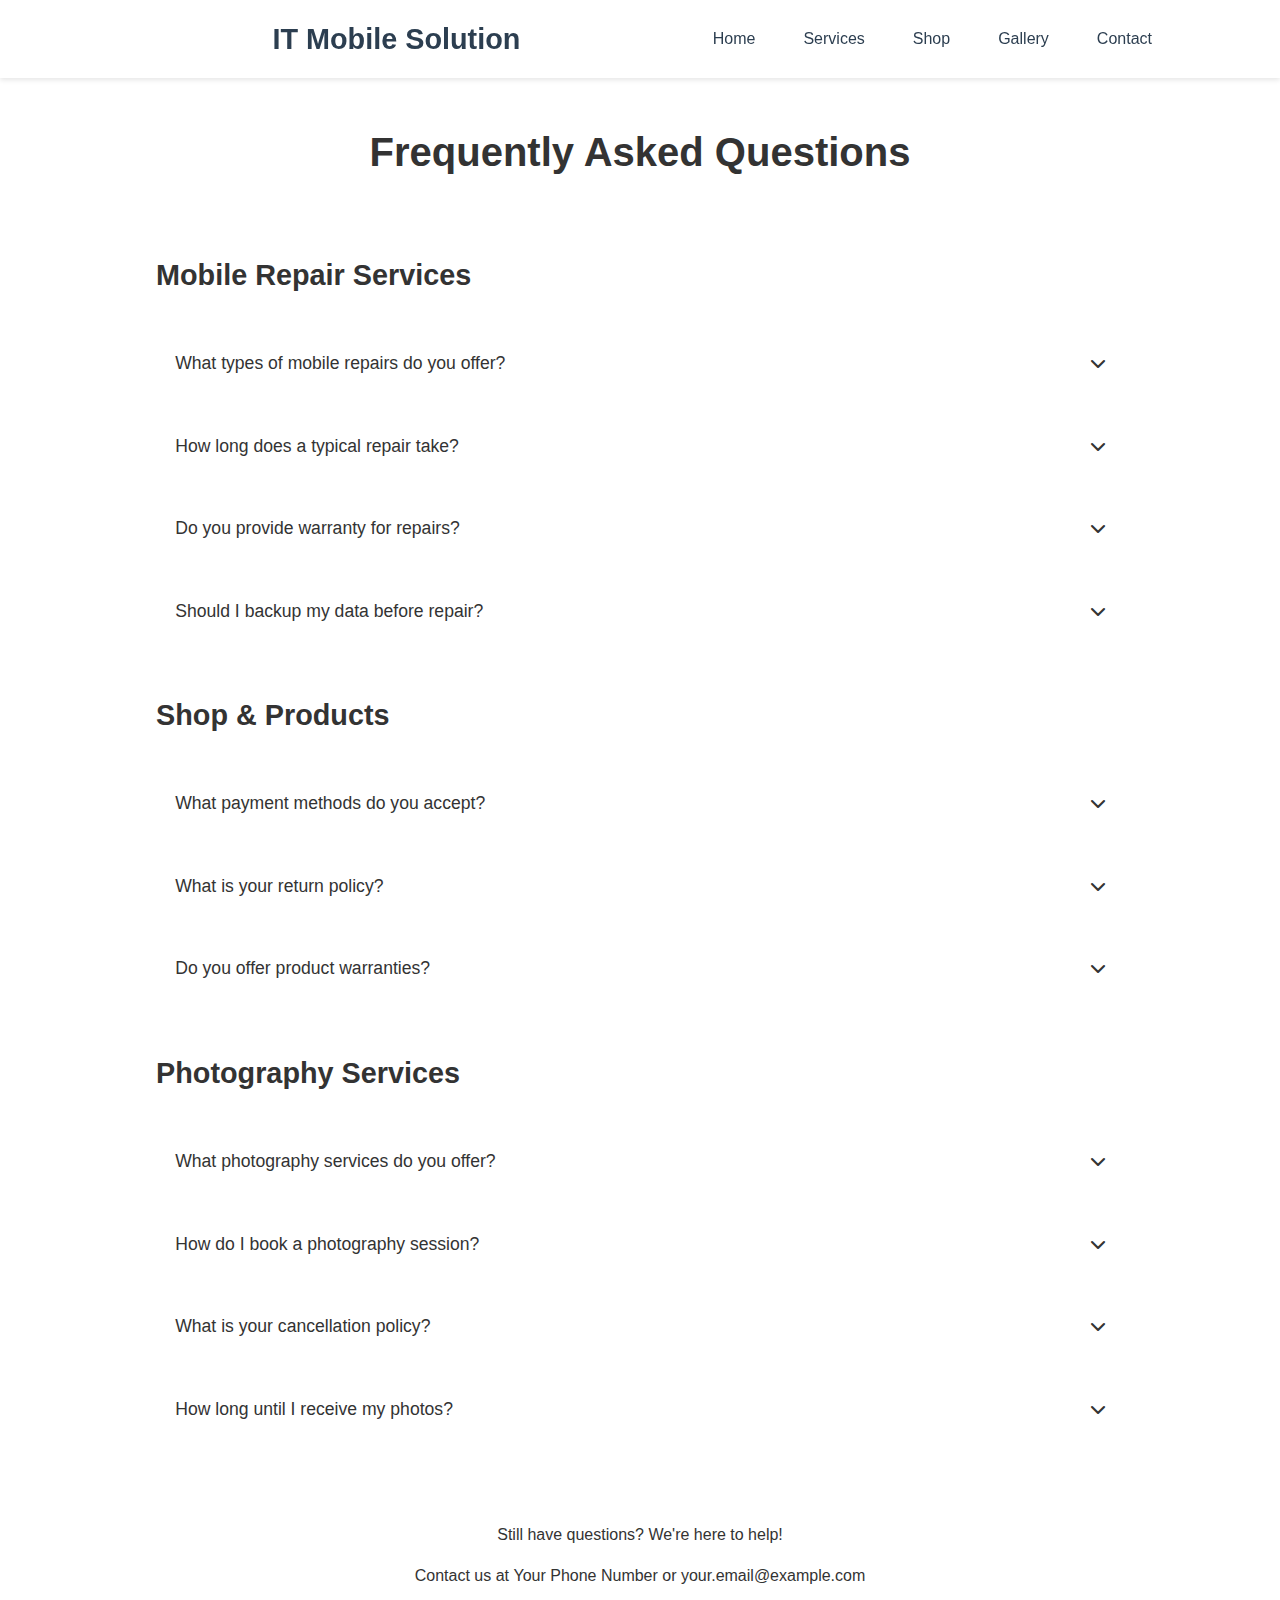
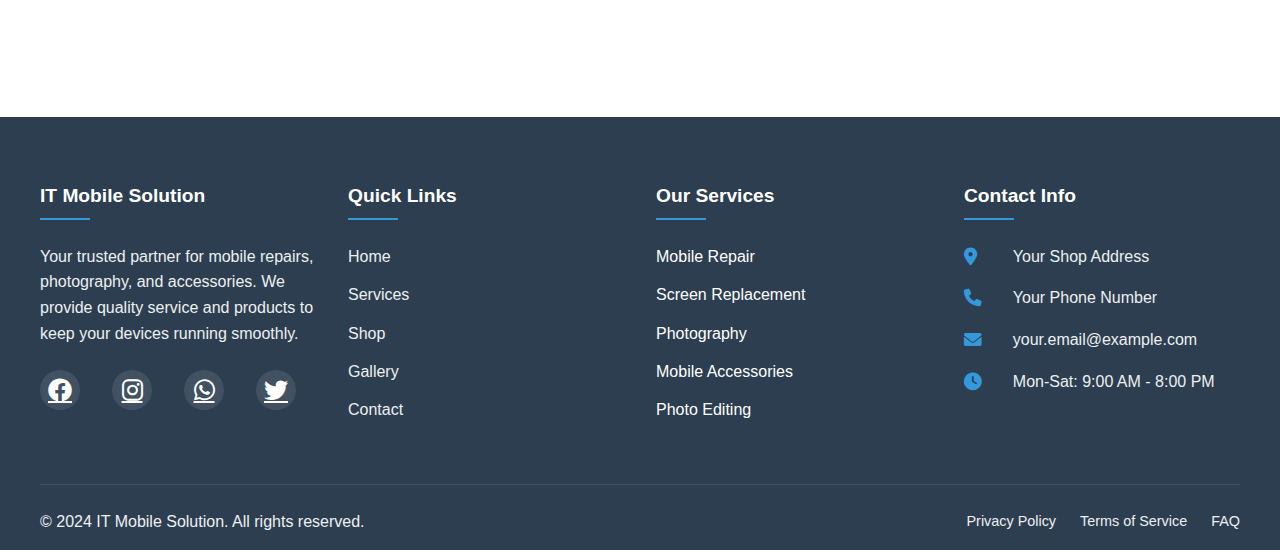
<file: pages/faq.html>
<!DOCTYPE html>
<html lang="en">
<head>
    <meta charset="UTF-8">
    <meta name="viewport" content="width=device-width, initial-scale=1.0">
    <title>FAQ - IT Mobile Solution</title>
    <link rel="stylesheet" href="/css/styles.css">
    <link rel="stylesheet" href="https://cdnjs.cloudflare.com/ajax/libs/font-awesome/6.0.0/css/all.min.css">
    <style>
        .faq-section {
            padding: 120px 1rem 5rem;
            max-width: 1000px;
            margin: 0 auto;
        }

        .faq-section h2 {
            text-align: center;
            font-size: 2.5rem;
            margin-bottom: 3rem;
            color: var(--primary-dark);
            position: relative;
        }

        .faq-section h2::after {
            content: '';
            display: block;
            width: 80px;
            height: 4px;
            background-color: var(--accent);
            margin: 1rem auto;
            border-radius: 2px;
        }

        .faq-category {
            margin-bottom: 3rem;
        }

        .faq-category h3 {
            color: var(--primary);
            font-size: 1.8rem;
            margin-bottom: 1.5rem;
            padding-bottom: 0.5rem;
            border-bottom: 2px solid var(--accent);
        }

        .faq-item {
            background: var(--card-bg);
            border-radius: 8px;
            margin-bottom: 1rem;
            box-shadow: var(--shadow);
            overflow: hidden;
        }

        .faq-question {
            padding: 1.2rem;
            cursor: pointer;
            display: flex;
            justify-content: space-between;
            align-items: center;
            background-color: var(--primary-dark);
            color: var(--text-light);
            transition: var(--transition);
        }

        .faq-question:hover {
            background-color: var(--primary);
        }

        .faq-question h4 {
            font-size: 1.1rem;
            font-weight: 500;
            margin: 0;
        }

        .faq-question i {
            transition: transform 0.3s ease;
        }

        .faq-item.active .faq-question i {
            transform: rotate(180deg);
        }

        .faq-answer {
            padding: 0;
            max-height: 0;
            overflow: hidden;
            transition: all 0.3s ease;
            background-color: var(--card-bg);
        }

        .faq-item.active .faq-answer {
            padding: 1.2rem;
            max-height: 500px;
        }

        .faq-answer p {
            color: var(--text-dark);
            line-height: 1.6;
            margin: 0;
        }

        .faq-answer ul {
            margin: 1rem 0;
            padding-left: 1.5rem;
        }

        .faq-answer li {
            margin-bottom: 0.5rem;
            color: var(--text-dark);
        }

        .contact-note {
            text-align: center;
            margin-top: 3rem;
            padding: 2rem;
            background-color: var(--primary-dark);
            color: var(--text-light);
            border-radius: 8px;
        }

        .contact-note p {
            margin-bottom: 1rem;
        }

        .contact-note a {
            color: var(--accent);
            text-decoration: none;
            font-weight: 500;
            transition: var(--transition);
        }

        .contact-note a:hover {
            color: var(--text-light);
            text-decoration: underline;
        }

        @media (max-width: 768px) {
            .faq-section {
                padding: 100px 1rem 3rem;
            }

            .faq-section h2 {
                font-size: 2rem;
            }

            .faq-category h3 {
                font-size: 1.5rem;
            }

            .faq-question h4 {
                font-size: 1rem;
            }
        }
    </style>
</head>
<body>
    <main-header></main-header>
    <!-- FAQ Section -->
    <section class="faq-section">
        <h2>Frequently Asked Questions</h2>

        <!-- Mobile Repair FAQs -->
        <div class="faq-category">
            <h3>Mobile Repair Services</h3>
            
            <div class="faq-item">
                <div class="faq-question" onclick="toggleFAQ(this)">
                    <h4>What types of mobile repairs do you offer?</h4>
                    <i class="fas fa-chevron-down"></i>
                </div>
                <div class="faq-answer">
                    <p>We offer a comprehensive range of mobile repair services including:</p>
                    <ul>
                        <li>Screen replacement and repair</li>
                        <li>Battery replacement</li>
                        <li>Camera repair</li>
                        <li>Charging port repair</li>
                        <li>Speaker and microphone repair</li>
                        <li>Water damage repair</li>
                        <li>Software issues and updates</li>
                    </ul>
                </div>
            </div>

            <div class="faq-item">
                <div class="faq-question" onclick="toggleFAQ(this)">
                    <h4>How long does a typical repair take?</h4>
                    <i class="fas fa-chevron-down"></i>
                </div>
                <div class="faq-answer">
                    <p>Repair times vary depending on the issue and parts availability:</p>
                    <ul>
                        <li>Screen replacement: 1-2 hours</li>
                        <li>Battery replacement: 30-45 minutes</li>
                        <li>Camera repair: 1-2 hours</li>
                        <li>Charging port repair: 1-2 hours</li>
                        <li>Software issues: 30 minutes to 2 hours</li>
                    </ul>
                    <p>Complex repairs may take longer, and we'll inform you of the estimated time when you bring in your device.</p>
                </div>
            </div>

            <div class="faq-item">
                <div class="faq-question" onclick="toggleFAQ(this)">
                    <h4>Do you provide warranty for repairs?</h4>
                    <i class="fas fa-chevron-down"></i>
                </div>
                <div class="faq-answer">
                    <p>Yes, we provide a 90-day warranty on all repairs and replacement parts. The warranty covers:</p>
                    <ul>
                        <li>Manufacturing defects in replacement parts</li>
                        <li>Workmanship issues</li>
                        <li>Related problems caused by the repair</li>
                    </ul>
                    <p>The warranty does not cover physical damage, water damage, or issues unrelated to the repair.</p>
                </div>
            </div>

            <div class="faq-item">
                <div class="faq-question" onclick="toggleFAQ(this)">
                    <h4>Should I backup my data before repair?</h4>
                    <i class="fas fa-chevron-down"></i>
                </div>
                <div class="faq-answer">
                    <p>Yes, we strongly recommend backing up your data before any repair service. While we take utmost care with your device, it's always best to have a backup of your important data. We can assist you with:</p>
                    <ul>
                        <li>Data backup before repair</li>
                        <li>Data transfer to a new device</li>
                        <li>Data recovery services</li>
                    </ul>
                </div>
            </div>
        </div>

        <!-- Shop & Products FAQs -->
        <div class="faq-category">
            <h3>Shop & Products</h3>

            <div class="faq-item">
                <div class="faq-question" onclick="toggleFAQ(this)">
                    <h4>What payment methods do you accept?</h4>
                    <i class="fas fa-chevron-down"></i>
                </div>
                <div class="faq-answer">
                    <p>We accept various payment methods:</p>
                    <ul>
                        <li>Cash</li>
                        <li>Credit/Debit cards</li>
                        <li>Mobile payments</li>
                        <li>Bank transfers</li>
                    </ul>
                </div>
            </div>

            <div class="faq-item">
                <div class="faq-question" onclick="toggleFAQ(this)">
                    <h4>What is your return policy?</h4>
                    <i class="fas fa-chevron-down"></i>
                </div>
                <div class="faq-answer">
                    <p>Our return policy includes:</p>
                    <ul>
                        <li>7-day return window for unused products</li>
                        <li>Products must be in original condition with packaging</li>
                        <li>Proof of purchase required</li>
                        <li>Refund processed within 3-5 business days</li>
                    </ul>
                    <p>Note: Some items may have different return policies based on manufacturer guidelines.</p>
                </div>
            </div>

            <div class="faq-item">
                <div class="faq-question" onclick="toggleFAQ(this)">
                    <h4>Do you offer product warranties?</h4>
                    <i class="fas fa-chevron-down"></i>
                </div>
                <div class="faq-answer">
                    <p>Yes, our products come with the following warranty coverage:</p>
                    <ul>
                        <li>Manufacturer warranty (varies by product)</li>
                        <li>Extended warranty options available</li>
                        <li>Warranty information provided at purchase</li>
                    </ul>
                </div>
            </div>
        </div>

        <!-- Photography Services FAQs -->
        <div class="faq-category">
            <h3>Photography Services</h3>

            <div class="faq-item">
                <div class="faq-question" onclick="toggleFAQ(this)">
                    <h4>What photography services do you offer?</h4>
                    <i class="fas fa-chevron-down"></i>
                </div>
                <div class="faq-answer">
                    <p>We offer a variety of photography services:</p>
                    <ul>
                        <li>Portrait photography</li>
                        <li>Event photography</li>
                        <li>Product photography</li>
                        <li>Photo editing and retouching</li>
                        <li>Photo printing services</li>
                    </ul>
                </div>
            </div>

            <div class="faq-item">
                <div class="faq-question" onclick="toggleFAQ(this)">
                    <h4>How do I book a photography session?</h4>
                    <i class="fas fa-chevron-down"></i>
                </div>
                <div class="faq-answer">
                    <p>To book a photography session:</p>
                    <ul>
                        <li>Contact us through phone or email</li>
                        <li>Specify the type of session you need</li>
                        <li>Choose a preferred date and time</li>
                        <li>Pay a deposit to secure your booking</li>
                        <li>Receive confirmation and session details</li>
                    </ul>
                </div>
            </div>

            <div class="faq-item">
                <div class="faq-question" onclick="toggleFAQ(this)">
                    <h4>What is your cancellation policy?</h4>
                    <i class="fas fa-chevron-down"></i>
                </div>
                <div class="faq-answer">
                    <p>Our cancellation policy includes:</p>
                    <ul>
                        <li>24-hour notice required for cancellations</li>
                        <li>Deposit refundable with proper notice</li>
                        <li>Rescheduling available based on availability</li>
                        <li>No-shows forfeit deposit</li>
                    </ul>
                </div>
            </div>

            <div class="faq-item">
                <div class="faq-question" onclick="toggleFAQ(this)">
                    <h4>How long until I receive my photos?</h4>
                    <i class="fas fa-chevron-down"></i>
                </div>
                <div class="faq-answer">
                    <p>Photo delivery times vary by service:</p>
                    <ul>
                        <li>Portrait sessions: 3-5 business days</li>
                        <li>Event photography: 5-7 business days</li>
                        <li>Product photography: 2-3 business days</li>
                        <li>Photo editing: 1-2 business days</li>
                    </ul>
                    <p>Rush delivery options are available for an additional fee.</p>
                </div>
            </div>
        </div>

        <!-- Contact Note -->
        <div class="contact-note">
            <p>Still have questions? We're here to help!</p>
            <p>Contact us at <a href="tel:your-phone-number">Your Phone Number</a> or <a href="mailto:your.email@example.com">your.email@example.com</a></p>
        </div>
    </section>

    <main-footer></main-footer>

    <script src="/js/header.js"></script>
    <script src="/js//footer.js"></script>
    <script src="/js/script.js"></script>
</body>
</html>
</file>
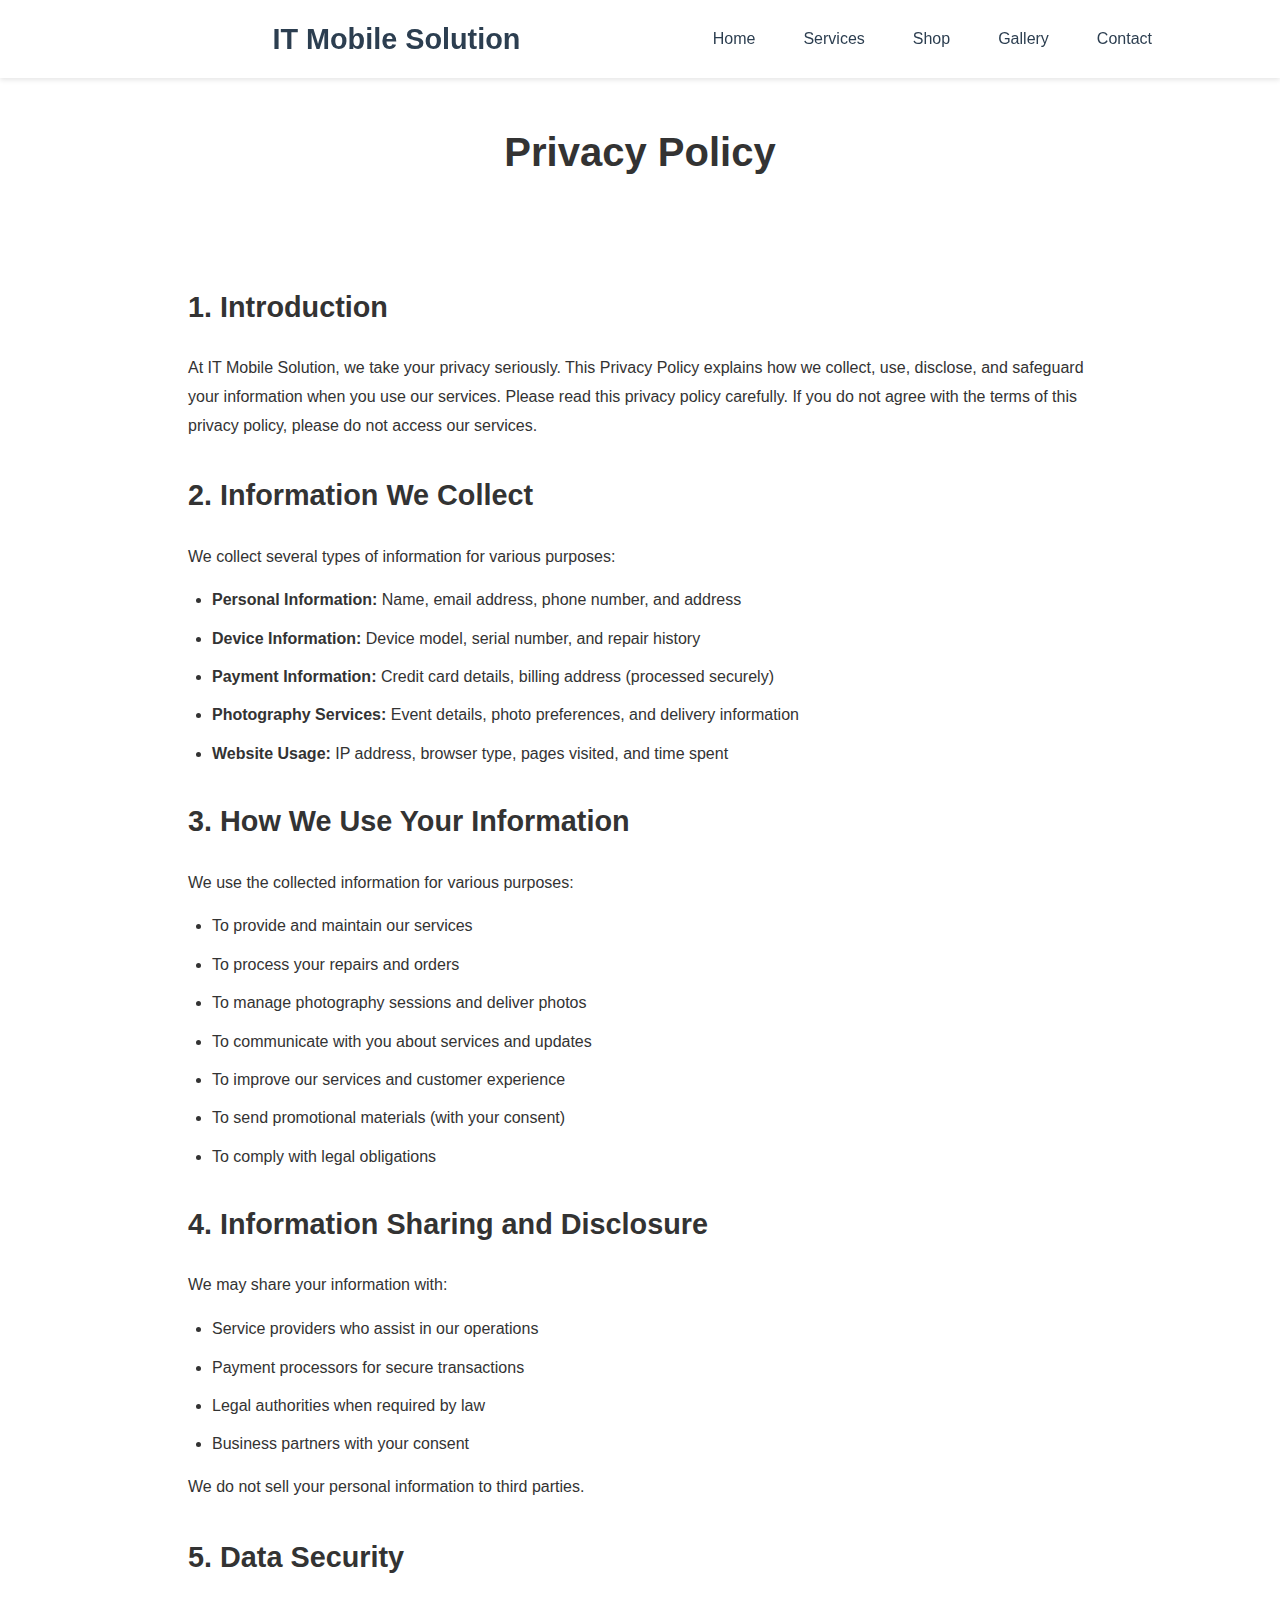
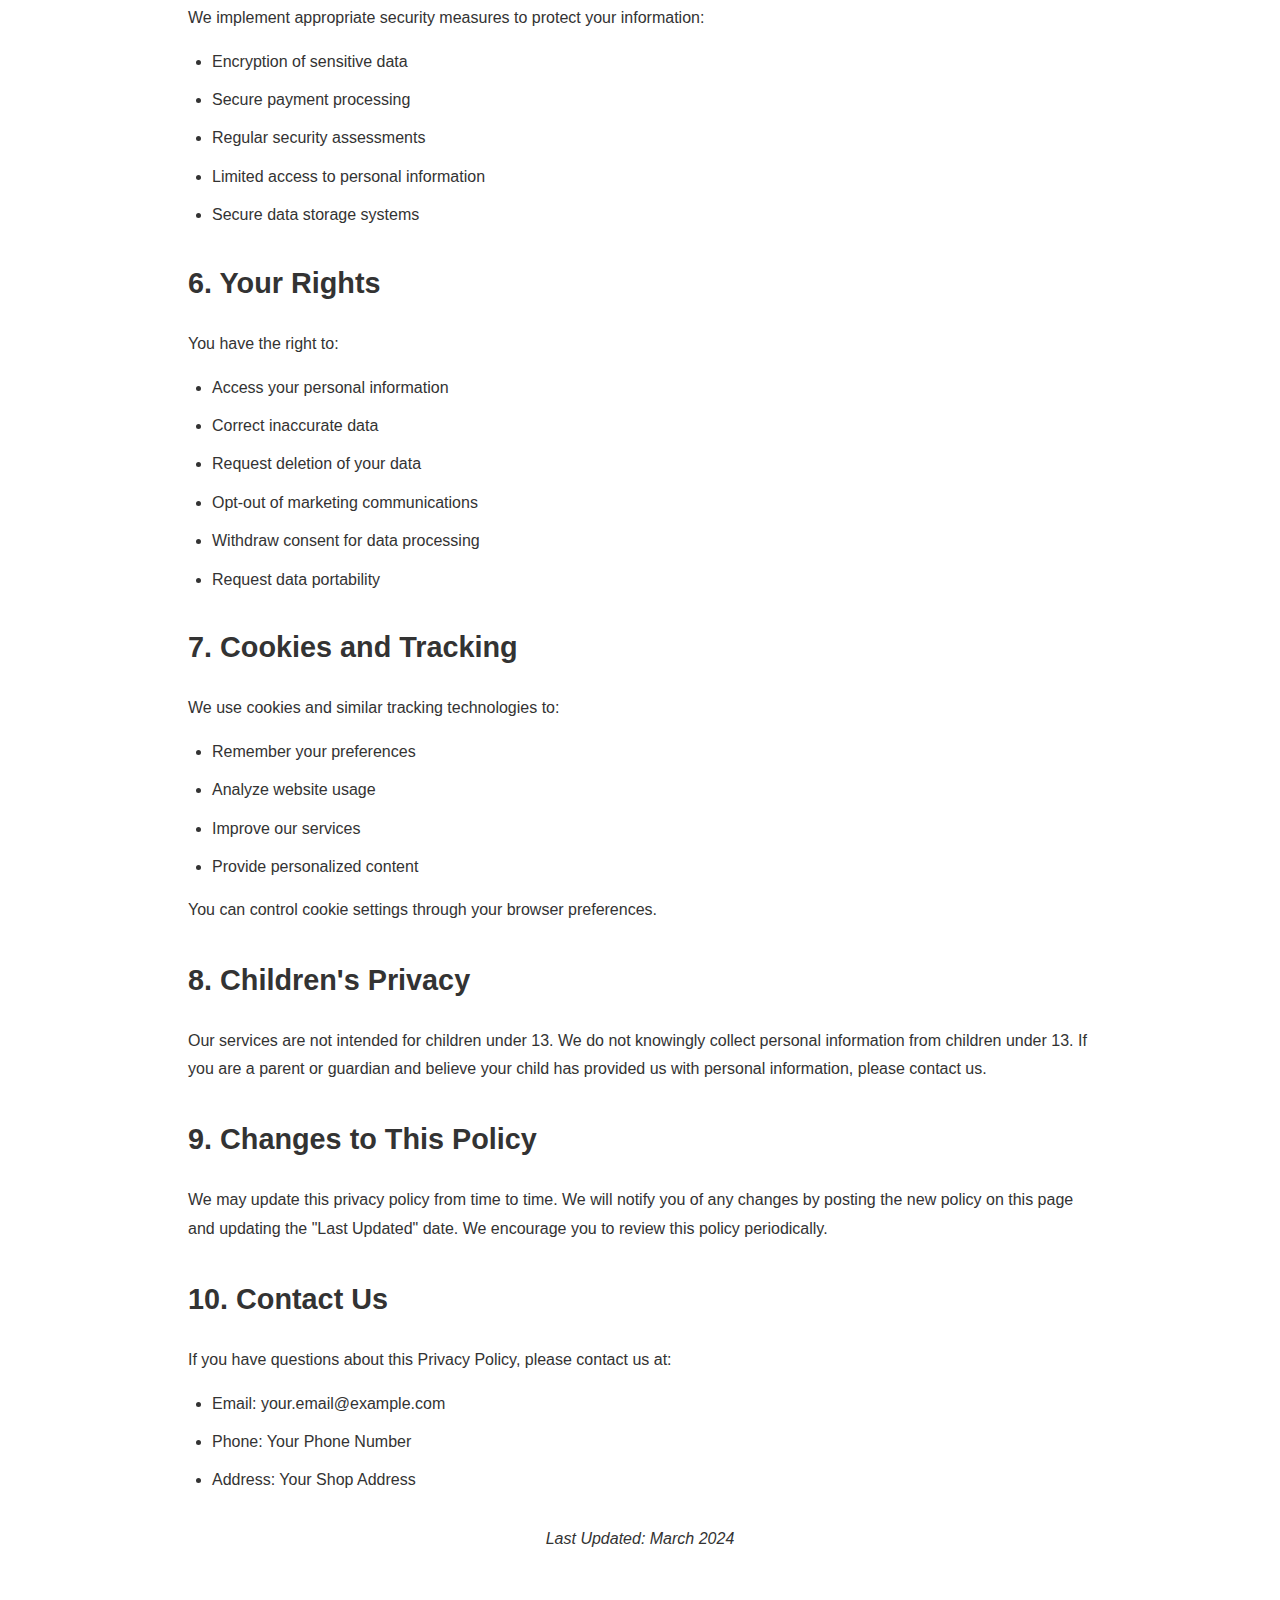
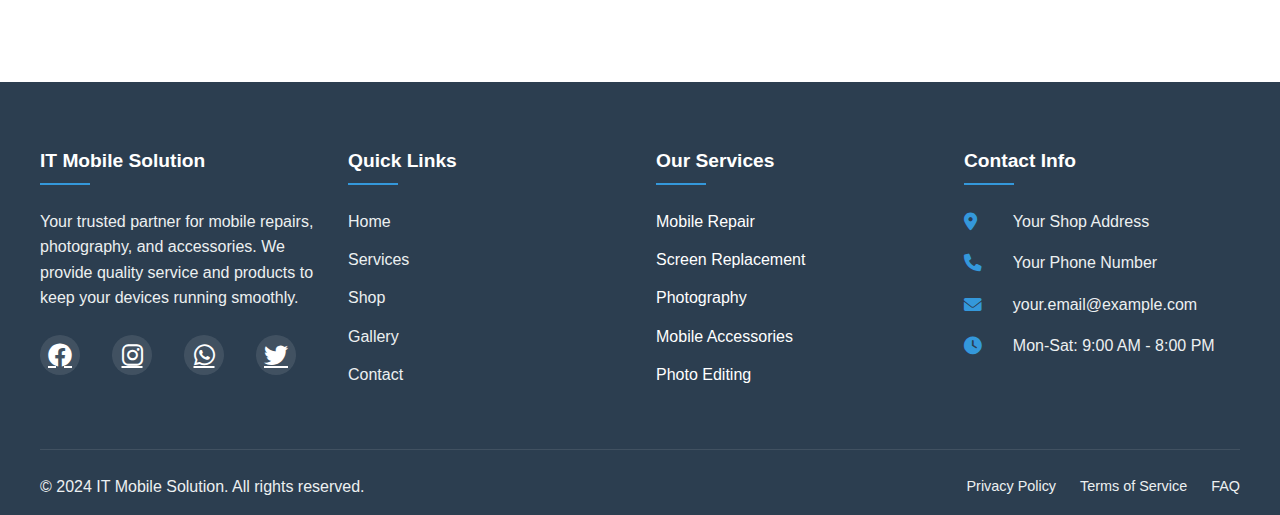
<file: pages/privacy-policy.html>
<!DOCTYPE html>
<html lang="en">
<head>
    <meta charset="UTF-8">
    <meta name="viewport" content="width=device-width, initial-scale=1.0">
    <title>Privacy Policy - IT Mobile Solution</title>
    <link rel="stylesheet" href="/css/styles.css">
    <link rel="stylesheet" href="https://cdnjs.cloudflare.com/ajax/libs/font-awesome/6.0.0/css/all.min.css">
    <style>
        .privacy-section {
            padding: 120px 1rem 5rem;
            max-width: 1000px;
            margin: 0 auto;
        }

        .privacy-section h2 {
            text-align: center;
            font-size: 2.5rem;
            margin-bottom: 3rem;
            color: var(--primary-dark);
            position: relative;
        }

        .privacy-section h2::after {
            content: '';
            display: block;
            width: 80px;
            height: 4px;
            background-color: var(--accent);
            margin: 1rem auto;
            border-radius: 2px;
        }

        .privacy-content {
            background: var(--card-bg);
            padding: 2rem;
            border-radius: 8px;
            box-shadow: var(--shadow);
        }

        .privacy-content h3 {
            color: var(--primary);
            font-size: 1.8rem;
            margin: 2rem 0 1rem;
            padding-bottom: 0.5rem;
            border-bottom: 2px solid var(--accent);
        }

        .privacy-content h3:first-child {
            margin-top: 0;
        }

        .privacy-content p {
            color: var(--text-dark);
            line-height: 1.8;
            margin-bottom: 1rem;
        }

        .privacy-content ul {
            margin: 1rem 0;
            padding-left: 1.5rem;
        }

        .privacy-content li {
            color: var(--text-dark);
            margin-bottom: 0.8rem;
            line-height: 1.6;
        }

        .last-updated {
            text-align: center;
            color: var(--text-muted);
            margin-top: 2rem;
            font-style: italic;
        }

        @media (max-width: 768px) {
            .privacy-section {
                padding: 100px 1rem 3rem;
            }

            .privacy-section h2 {
                font-size: 2rem;
            }

            .privacy-content h3 {
                font-size: 1.5rem;
            }

            .privacy-content {
                padding: 1.5rem;
            }
        }
    </style>
</head>
<body>

    <main-header></main-header>
    <!-- Privacy Policy Section -->
    <section class="privacy-section">
        <h2>Privacy Policy</h2>
        <div class="privacy-content">
            <h3>1. Introduction</h3>
            <p>At IT Mobile Solution, we take your privacy seriously. This Privacy Policy explains how we collect, use, disclose, and safeguard your information when you use our services. Please read this privacy policy carefully. If you do not agree with the terms of this privacy policy, please do not access our services.</p>

            <h3>2. Information We Collect</h3>
            <p>We collect several types of information for various purposes:</p>
            <ul>
                <li><strong>Personal Information:</strong> Name, email address, phone number, and address</li>
                <li><strong>Device Information:</strong> Device model, serial number, and repair history</li>
                <li><strong>Payment Information:</strong> Credit card details, billing address (processed securely)</li>
                <li><strong>Photography Services:</strong> Event details, photo preferences, and delivery information</li>
                <li><strong>Website Usage:</strong> IP address, browser type, pages visited, and time spent</li>
            </ul>

            <h3>3. How We Use Your Information</h3>
            <p>We use the collected information for various purposes:</p>
            <ul>
                <li>To provide and maintain our services</li>
                <li>To process your repairs and orders</li>
                <li>To manage photography sessions and deliver photos</li>
                <li>To communicate with you about services and updates</li>
                <li>To improve our services and customer experience</li>
                <li>To send promotional materials (with your consent)</li>
                <li>To comply with legal obligations</li>
            </ul>

            <h3>4. Information Sharing and Disclosure</h3>
            <p>We may share your information with:</p>
            <ul>
                <li>Service providers who assist in our operations</li>
                <li>Payment processors for secure transactions</li>
                <li>Legal authorities when required by law</li>
                <li>Business partners with your consent</li>
            </ul>
            <p>We do not sell your personal information to third parties.</p>

            <h3>5. Data Security</h3>
            <p>We implement appropriate security measures to protect your information:</p>
            <ul>
                <li>Encryption of sensitive data</li>
                <li>Secure payment processing</li>
                <li>Regular security assessments</li>
                <li>Limited access to personal information</li>
                <li>Secure data storage systems</li>
            </ul>

            <h3>6. Your Rights</h3>
            <p>You have the right to:</p>
            <ul>
                <li>Access your personal information</li>
                <li>Correct inaccurate data</li>
                <li>Request deletion of your data</li>
                <li>Opt-out of marketing communications</li>
                <li>Withdraw consent for data processing</li>
                <li>Request data portability</li>
            </ul>

            <h3>7. Cookies and Tracking</h3>
            <p>We use cookies and similar tracking technologies to:</p>
            <ul>
                <li>Remember your preferences</li>
                <li>Analyze website usage</li>
                <li>Improve our services</li>
                <li>Provide personalized content</li>
            </ul>
            <p>You can control cookie settings through your browser preferences.</p>

            <h3>8. Children's Privacy</h3>
            <p>Our services are not intended for children under 13. We do not knowingly collect personal information from children under 13. If you are a parent or guardian and believe your child has provided us with personal information, please contact us.</p>

            <h3>9. Changes to This Policy</h3>
            <p>We may update this privacy policy from time to time. We will notify you of any changes by posting the new policy on this page and updating the "Last Updated" date. We encourage you to review this policy periodically.</p>

            <h3>10. Contact Us</h3>
            <p>If you have questions about this Privacy Policy, please contact us at:</p>
            <ul>
                <li>Email: your.email@example.com</li>
                <li>Phone: Your Phone Number</li>
                <li>Address: Your Shop Address</li>
            </ul>

            <p class="last-updated">Last Updated: March 2024</p>
        </div>
    </section>

   <main-footer></main-footer>
    <script src="/js/header.js"></script>
    <script src="/js/footer.js"></script>
    <script src="/js/script.js"></script>
</body>
</html>
</file>
<file: css/styles.css>
/* Reset and Base Styles */
* {
    margin: 0;
    padding: 0;
    box-sizing: border-box;
    font-family: 'Segoe UI', Tahoma, Geneva, Verdana, sans-serif;
}

html {
    scroll-behavior: smooth;
}

body {
    line-height: 1.6;
    color: #333;
}

/* Header and Navigation */
header {
    background-color: #fff;
    box-shadow: 0 2px 5px rgba(0,0,0,0.1);
    position: fixed;
    width: 100%;
    top: 0;
    z-index: 1000;
}

.navbar {
    display: flex;
    justify-content: space-between;
    align-items: center;
    padding: 1rem 5%;
    max-width: 1200px;
    margin: 0 auto;
    position: relative;
}

.logo {
    flex: 1;
    text-align: center;
}

.logo h1 {
    color: #2c3e50;
    font-size: 1.8rem;
    font-weight: 700;
}

.nav-links ul {
    display: flex;
    list-style: none;
}

.nav-links ul li {
    margin: 0 1.5rem;
}

.nav-links ul li a {
    text-decoration: none;
    color: #2c3e50;
    font-weight: 500;
    transition: color 0.3s ease;
}

.nav-links ul li a:hover {
    color: #3498db;
}

.fa-bars, .fa-times {
    display: none;
    cursor: pointer;
    font-size: 1.5rem;
    color: #2c3e50;
}

/* Hero Section */
.hero {
    height: 100vh;
    background: linear-gradient(rgba(0,0,0,0.7), rgba(0,0,0,0.7)), url('assets/hero-bg.jpg');
    background-size: cover;
    background-position: center;
    display: flex;
    align-items: center;
    justify-content: center;
    text-align: center;
    color: #fff;
    padding: 0 1rem;
}

.hero-content h1 {
    font-size: 3.5rem;
    margin-bottom: 1rem;
    text-shadow: 2px 2px 4px rgba(0,0,0,0.3);
}

.hero-content p {
    font-size: 1.4rem;
    margin-bottom: 2rem;
    text-shadow: 1px 1px 2px rgba(0,0,0,0.3);
}

.hero-buttons {
    display: flex;
    gap: 1rem;
    justify-content: center;
}

.cta-button {
    display: inline-block;
    padding: 1rem 2rem;
    background-color: #3498db;
    color: #fff;
    text-decoration: none;
    border-radius: 5px;
    transition: all 0.3s ease;
    font-weight: 500;
}

.cta-button:hover {
    background-color: #2980b9;
    transform: translateY(-2px);
}

.cta-button.secondary {
    background-color: transparent;
    border: 2px solid #fff;
}

.cta-button.secondary:hover {
    background-color: #fff;
    color: #2c3e50;
}

/* Services Section */
.services {
    padding: 5rem 1rem;
    background-color: #f9f9f9;
}

.services h2 {
    text-align: center;
    font-size: 2.5rem;
    margin-bottom: 3rem;
    color: #2c3e50;
}

.services-container {
    display: grid;
    grid-template-columns: repeat(auto-fit, minmax(300px, 1fr));
    gap: 2rem;
    max-width: 1200px;
    margin: 0 auto;
}

.service-card {
    background: #fff;
    padding: 2rem;
    border-radius: 10px;
    text-align: center;
    box-shadow: 0 3px 10px rgba(0,0,0,0.1);
    transition: transform 0.3s ease;
    display: flex;
    flex-direction: column;
}

.service-card:hover {
    transform: translateY(-5px);
}

.service-card i {
    font-size: 3rem;
    color: #3498db;
    margin-bottom: 1rem;
}

.service-card h3 {
    margin-bottom: 1rem;
    color: #2c3e50;
}

.service-features {
    list-style: none;
    text-align: left;
    margin: 1rem 0;
    padding: 0;
}

.service-features li {
    margin: 0.5rem 0;
    padding-left: 1.5rem;
    position: relative;
}

.service-features li::before {
    content: "•";
    color: #3498db;
    position: absolute;
    left: 0;
}

.service-link {
    margin-top: auto;
    display: inline-block;
    padding: 0.8rem 1.5rem;
    background-color: #3498db;
    color: #fff;
    text-decoration: none;
    border-radius: 5px;
    transition: background-color 0.3s ease;
}

.service-link:hover {
    background-color: #2980b9;
}

/* Why Choose Us Section */
.why-us {
    padding: 5rem 1rem;
    background-color: #fff;
}

.why-us h2 {
    text-align: center;
    font-size: 2.5rem;
    margin-bottom: 3rem;
    color: #2c3e50;
}

.features-container {
    display: grid;
    grid-template-columns: repeat(auto-fit, minmax(250px, 1fr));
    gap: 2rem;
    max-width: 1200px;
    margin: 0 auto;
}

.feature-card {
    text-align: center;
    padding: 2rem;
    border-radius: 10px;
    background: #f9f9f9;
    transition: transform 0.3s ease;
}

.feature-card:hover {
    transform: translateY(-5px);
}

.feature-card i {
    font-size: 2.5rem;
    color: #3498db;
    margin-bottom: 1rem;
}

.feature-card h3 {
    margin-bottom: 1rem;
    color: #2c3e50;
}

/* Accessories Section */
.accessories {
    padding: 5rem 1rem;
}

.accessories h2 {
    text-align: center;
    font-size: 2.5rem;
    margin-bottom: 3rem;
    color: #2c3e50;
}

.accessories-grid {
    display: grid;
    grid-template-columns: repeat(auto-fit, minmax(250px, 1fr));
    gap: 2rem;
    max-width: 1200px;
    margin: 0 auto;
}

.accessory-card {
    background: #fff;
    border-radius: 10px;
    overflow: hidden;
    box-shadow: 0 3px 10px rgba(0,0,0,0.1);
}

.accessory-card img {
    width: 100%;
    height: 200px;
    object-fit: cover;
}

.accessory-card h3, .accessory-card p {
    padding: 1rem;
    text-align: center;
}

/* Gallery Section */
.gallery {
    padding: 5rem 1rem;
    background-color: #f9f9f9;
}

.gallery h2 {
    text-align: center;
    font-size: 2.5rem;
    margin-bottom: 3rem;
    color: #2c3e50;
}

.gallery-grid {
    display: grid;
    grid-template-columns: repeat(auto-fit, minmax(300px, 1fr));
    gap: 1rem;
    max-width: 1200px;
    margin: 0 auto;
}

.gallery-item img {
    width: 100%;
    height: 250px;
    object-fit: cover;
    border-radius: 10px;
    transition: transform 0.3s ease;
}

.gallery-item img:hover {
    transform: scale(1.05);
}

/* Contact Section */
.contact {
    padding: 5rem 1rem;
    background-color: #f9f9f9;
}

.contact h2 {
    text-align: center;
    font-size: 2.5rem;
    margin-bottom: 3rem;
    color: #2c3e50;
}

.contact-container {
    display: grid;
    grid-template-columns: repeat(auto-fit, minmax(300px, 1fr));
    gap: 2rem;
    max-width: 1200px;
    margin: 0 auto;
}

.contact-info {
    padding: 0;
    background: transparent;
    border-radius: 0;
    box-shadow: none;
}

.contact-info h3 {
    margin-bottom: 1.5rem;
    color: #000;
}

.contact-info p {
    margin-bottom: 1rem;
    display: flex;
    align-items: center;
    color: #000;
}

.contact-info i {
    margin-right: 1rem;
    color: #3498db;
    width: 20px;
}

.business-hours {
    margin: 2rem 0;
    padding-top: 1rem;
    border-top: 1px solid #ddd;
}

.business-hours h4 {
    color: #000;
    margin-bottom: 0.5rem;
}

.business-hours p {
    color: #000;
}

.social-links {
    margin-top: 2rem;
}

.social-links a {
    color: #2c3e50;
    font-size: 1.5rem;
    margin-right: 1rem;
    transition: color 0.3s ease;
}

.social-links a:hover {
    color: #3498db;
}

.contact-form {
    display: flex;
    flex-direction: column;
    gap: 1rem;
    background: #fff;
    padding: 2rem;
    border-radius: 10px;
    box-shadow: 0 3px 10px rgba(0,0,0,0.1);
}

.contact-form input,
.contact-form select,
.contact-form textarea {
    padding: 1rem;
    border: 1px solid #ddd;
    border-radius: 5px;
    font-size: 1rem;
    color: #000;
}

.contact-form input::placeholder,
.contact-form select::placeholder,
.contact-form textarea::placeholder {
    color: #666;
}

.submit-btn {
    padding: 1rem;
    background-color: #3498db;
    color: #fff;
    border: none;
    border-radius: 5px;
    cursor: pointer;
    font-size: 1rem;
    transition: background-color 0.3s ease;
}

.submit-btn:hover {
    background-color: #2980b9;
}

/* Footer */
footer {
    background-color: #2c3e50;
    color: #fff;
    padding: 4rem 1rem 1rem;
}

.footer-content {
    max-width: 1200px;
    margin: 0 auto;
}

.footer-sections {
    display: grid;
    grid-template-columns: repeat(auto-fit, minmax(250px, 1fr));
    gap: 2rem;
    margin-bottom: 3rem;
}

.footer-section h3 {
    color: #fff;
    font-size: 1.2rem;
    margin-bottom: 1.5rem;
    position: relative;
    padding-bottom: 0.5rem;
}

.footer-section h3::after {
    content: '';
    position: absolute;
    left: 0;
    bottom: 0;
    width: 50px;
    height: 2px;
    background-color: #3498db;
}

.footer-section p {
    color: #ecf0f1;
    line-height: 1.6;
    margin-bottom: 1.5rem;
}

.footer-section ul {
    list-style: none;
    padding: 0;
}

.footer-section ul li {
    margin-bottom: 0.8rem;
}

.footer-section ul li a {
    color: #ecf0f1;
    text-decoration: none;
    transition: color 0.3s ease;
}

.footer-section ul li a:hover {
    color: #3498db;
}

.footer-section .contact-info li {
    display: flex;
    align-items: center;
    gap: 0.8rem;
    color: #ecf0f1;
    margin-bottom: 1rem;
    background: transparent;
}

.footer-section .contact-info i {
    color: #3498db;
    width: 20px;
    font-size: 1.1rem;
}

.social-links {
    display: flex;
    gap: 1rem;
    margin-top: 1.5rem;
}

.social-links a {
    color: #fff;
    font-size: 1.5rem;
    transition: all 0.3s ease;
    width: 40px;
    height: 40px;
    display: flex;
    align-items: center;
    justify-content: center;
    background-color: rgba(255, 255, 255, 0.1);
    border-radius: 50%;
}

.social-links a:hover {
    background-color: #3498db;
    transform: translateY(-3px);
}

.footer-bottom {
    border-top: 1px solid rgba(255, 255, 255, 0.1);
    padding-top: 1.5rem;
    display: flex;
    justify-content: space-between;
    align-items: center;
    flex-wrap: wrap;
    gap: 1rem;
}

.footer-bottom p {
    color: #ecf0f1;
}

.footer-bottom .footer-links {
    display: flex;
    gap: 1.5rem;
}

.footer-bottom .footer-links a {
    color: #ecf0f1;
    text-decoration: none;
    font-size: 0.9rem;
    transition: color 0.3s ease;
}

.footer-bottom .footer-links a:hover {
    color: #3498db;
}

/* Responsive Footer */
@media (max-width: 768px) {
    .footer-sections {
        grid-template-columns: 1fr;
        text-align: center;
    }

    .footer-section h3::after {
        left: 50%;
        transform: translateX(-50%);
    }

    .footer-section .contact-info li {
        justify-content: center;
        text-align: left;
        padding-left: 2rem;
    }

    .social-links {
        justify-content: center;
    }

    .footer-bottom {
        flex-direction: column;
        text-align: center;
    }

    .footer-bottom .footer-links {
        justify-content: center;
    }
}

/* Menu Icons */
#openMenu {
    display: none;
    cursor: pointer;
    font-size: 1.5rem;
    color: #2c3e50;
    margin-right: 1rem;
}

#closeMenu {
    display: none;
    cursor: pointer;
    font-size: 1.5rem;
    color: #2c3e50;
    position: absolute;
    top: 1.5rem;
    right: 1.5rem;
    z-index: 3;
    transition: opacity 0.3s ease;
}

/* Responsive Design */
@media (max-width: 768px) {
    #openMenu {
        display: block;
        order: 1;
    }

    .logo {
        order: 2;
    }

    .cart-icon {
        order: 3;
    }

    #closeMenu {
        display: block;
        opacity: 0;
        pointer-events: none;
    }

    .nav-links.active #closeMenu {
        opacity: 1;
        pointer-events: auto;
    }

    .nav-links.active ~ #openMenu {
        opacity: 0;
        pointer-events: none;
    }

    .nav-links {
        position: fixed;
        background: #fff;
        height: 100vh;
        width: 100%;
        top: -100vh;
        left: 0;
        text-align: center;
        z-index: 2;
        transition: 0.5s;
    }

    .nav-links.active {
        top: 0;
    }

    .nav-links ul {
        flex-direction: column;
        padding: 2rem;
        margin-top: 60px;
    }

    .nav-links ul li {
        margin: 1.5rem 0;
    }

    .hero-content h1 {
        font-size: 2.5rem;
    }

    .hero-content p {
        font-size: 1.2rem;
    }

    .hero-buttons {
        flex-direction: column;
        gap: 1rem;
    }

    .services-container,
    .features-container {
        grid-template-columns: 1fr;
    }

    .contact-container {
        grid-template-columns: 1fr;
    }

    .footer-links {
        display: flex;
        flex-direction: column;
        gap: 1rem;
    }

    .footer-links a {
        margin: 0;
    }
}
</file>
